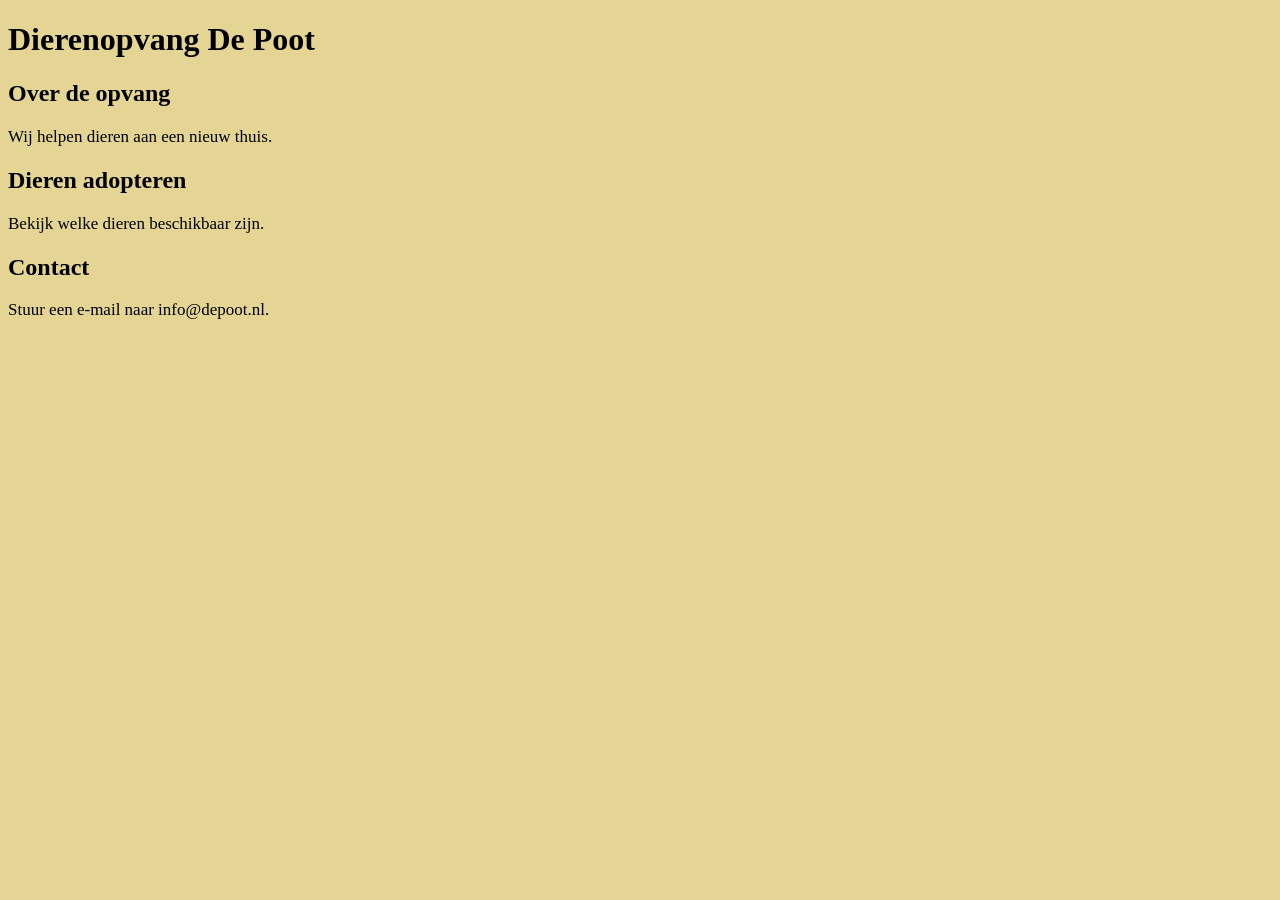
<file: Dierenopvang/index.html>
<!DOCTYPE html>
<html lang="nl">
<head>
    <meta charset="UTF-8">
    <meta name="viewport" content="width=device-width, initial-scale=1.0">
    <title>Dierenopvang De Poot</title>
    <link rel="stylesheet" href="style.css">
</head>
<body>
    <h1>Dierenopvang De Poot</h1>
    <h2>Over de opvang</h2>
    <p>Wij helpen dieren aan een nieuw thuis.</p>
    <h2>Dieren adopteren</h2>
    <p>Bekijk welke dieren beschikbaar zijn.</p>
    <h2>Contact</h2>
    <p>Stuur een e-mail naar info@depoot.nl.</p>
</body>
</html>
</file>
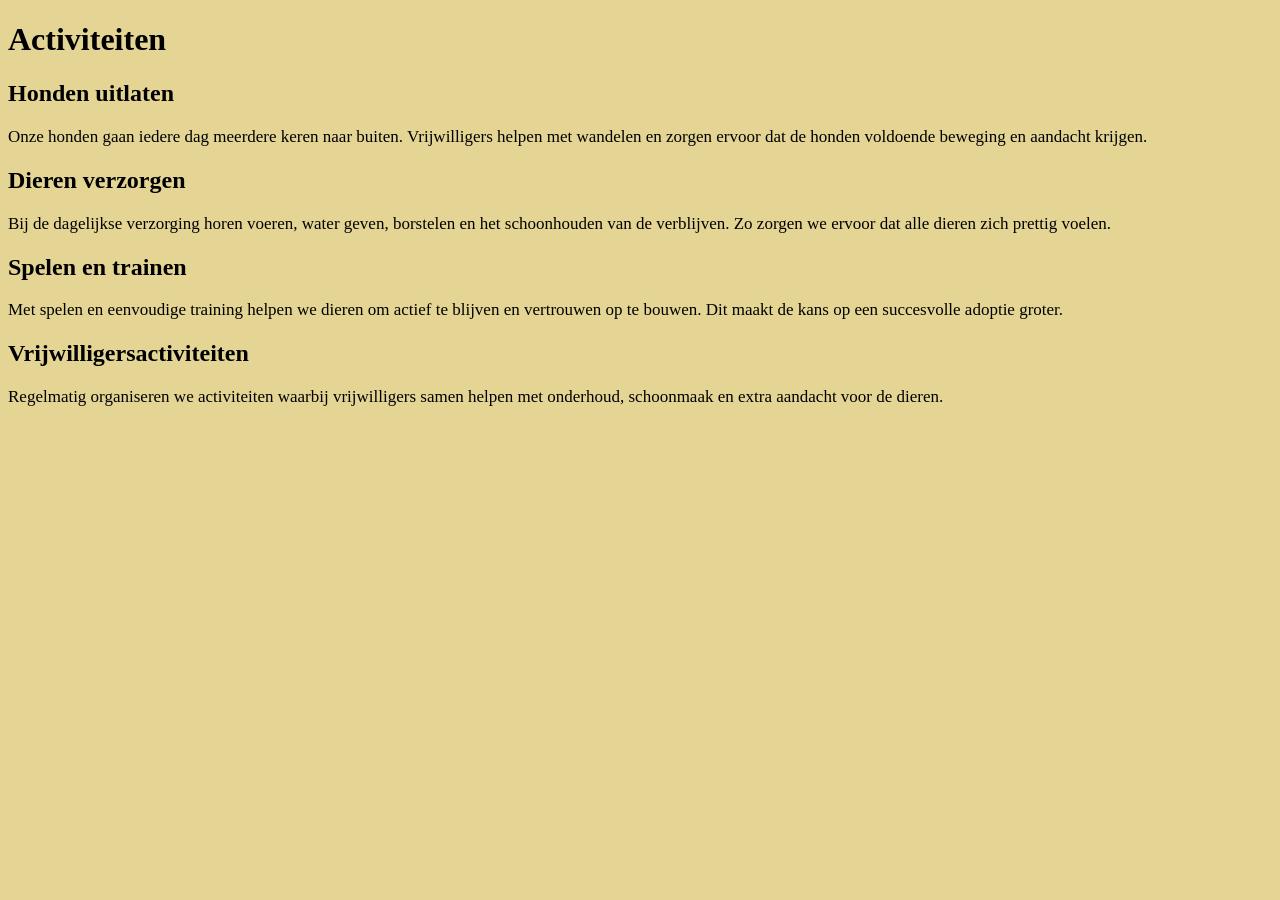
<file: Dierenopvang/activiteiten.html>
<!DOCTYPE html>
<html lang="nl">
<head>
    <meta charset="UTF-8">
    <meta name="viewport" content="width=device-width, initial-scale=1.0">
    <title>Activiteiten - Dierenopvang De Poot</title>
    <link rel="stylesheet" href="style.css">
</head>
<body>
    <h1>Activiteiten</h1>

    <h2>Honden uitlaten</h2>
    <p>Onze honden gaan iedere dag meerdere keren naar buiten. Vrijwilligers helpen met wandelen en zorgen ervoor dat de honden voldoende beweging en aandacht krijgen.</p>

    <h2>Dieren verzorgen</h2>
    <p>Bij de dagelijkse verzorging horen voeren, water geven, borstelen en het schoonhouden van de verblijven. Zo zorgen we ervoor dat alle dieren zich prettig voelen.</p>

    <h2>Spelen en trainen</h2>
    <p>Met spelen en eenvoudige training helpen we dieren om actief te blijven en vertrouwen op te bouwen. Dit maakt de kans op een succesvolle adoptie groter.</p>

    <h2>Vrijwilligersactiviteiten</h2>
    <p>Regelmatig organiseren we activiteiten waarbij vrijwilligers samen helpen met onderhoud, schoonmaak en extra aandacht voor de dieren.</p>
</body>
</html>
</file>
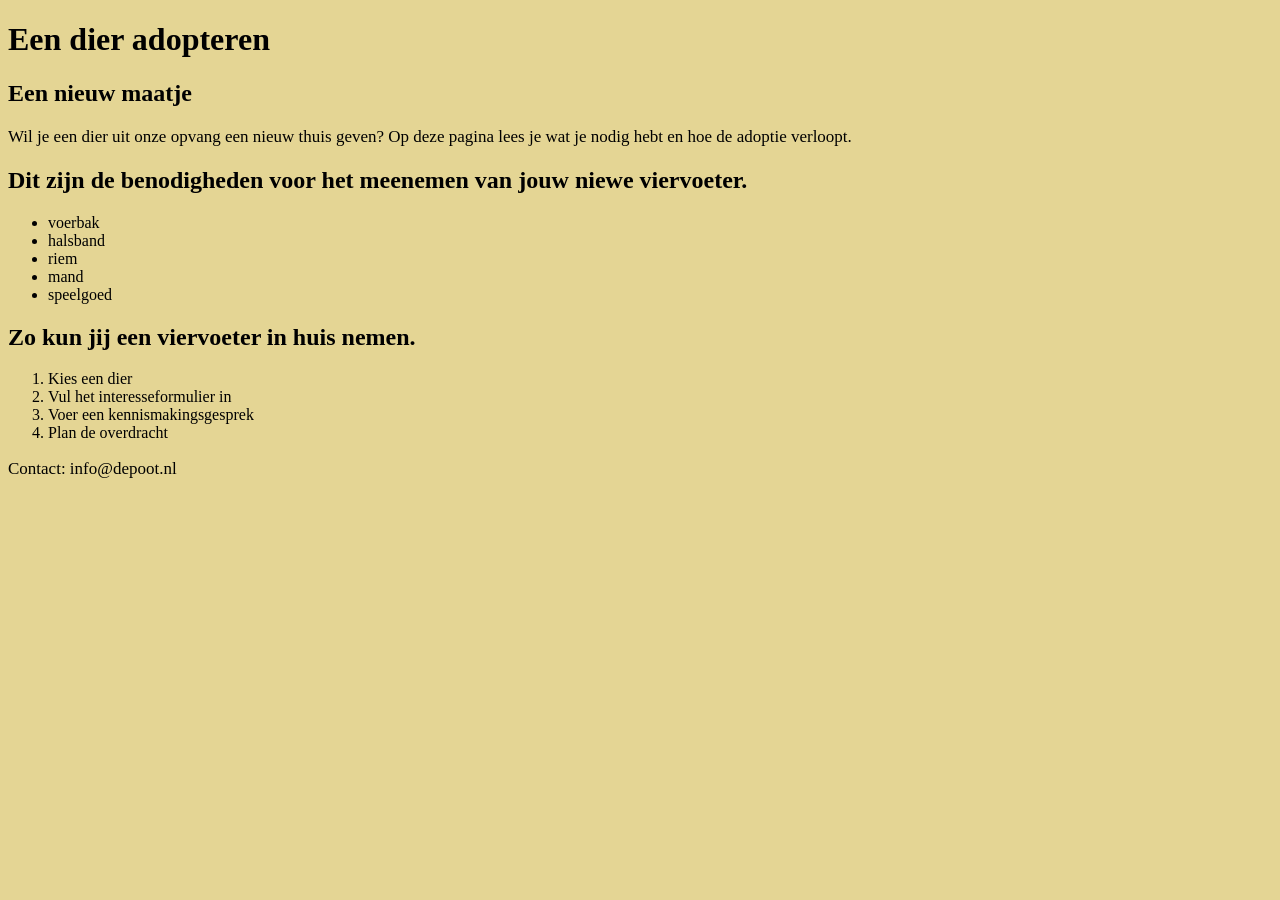
<file: Dierenopvang/adopteren.html>
<!DOCTYPE html>
<html lang="nl">
<head>
    <meta charset="UTF-8">
    <meta name="viewport" content="width=device-width, initial-scale=1.0">
    <title>Adopteren - Dierenopvang De Poot</title>
    <link rel="stylesheet" href="style.css">
</head>
<body>
    <header>
        <h1>Een dier adopteren</h1>
    </header>

    <main>
        <section>
            <h2>Een nieuw maatje</h2>
            <p>Wil je een dier uit onze opvang een nieuw thuis geven? Op deze pagina lees je wat je nodig hebt en hoe de adoptie verloopt.</p>
        </section>
    <h2>Dit zijn de benodigheden voor het meenemen van jouw niewe viervoeter.</h2>
    <ul>
        <li>voerbak</li>
        <li>halsband</li>
        <li>riem</li>
        <li>mand</li>
        <li>speelgoed</li>
    </ul>
    <h2>Zo kun jij een viervoeter in huis nemen.</h2>
    <ol>
        <li>Kies een dier</li>
        <li>Vul het interesseformulier in</li>
        <li>Voer een kennismakingsgesprek</li>
        <li>Plan de overdracht</li>
    </main>

    <footer>
        <p>Contact: info@depoot.nl</p>
    </footer>
</body>
</html>
</file>
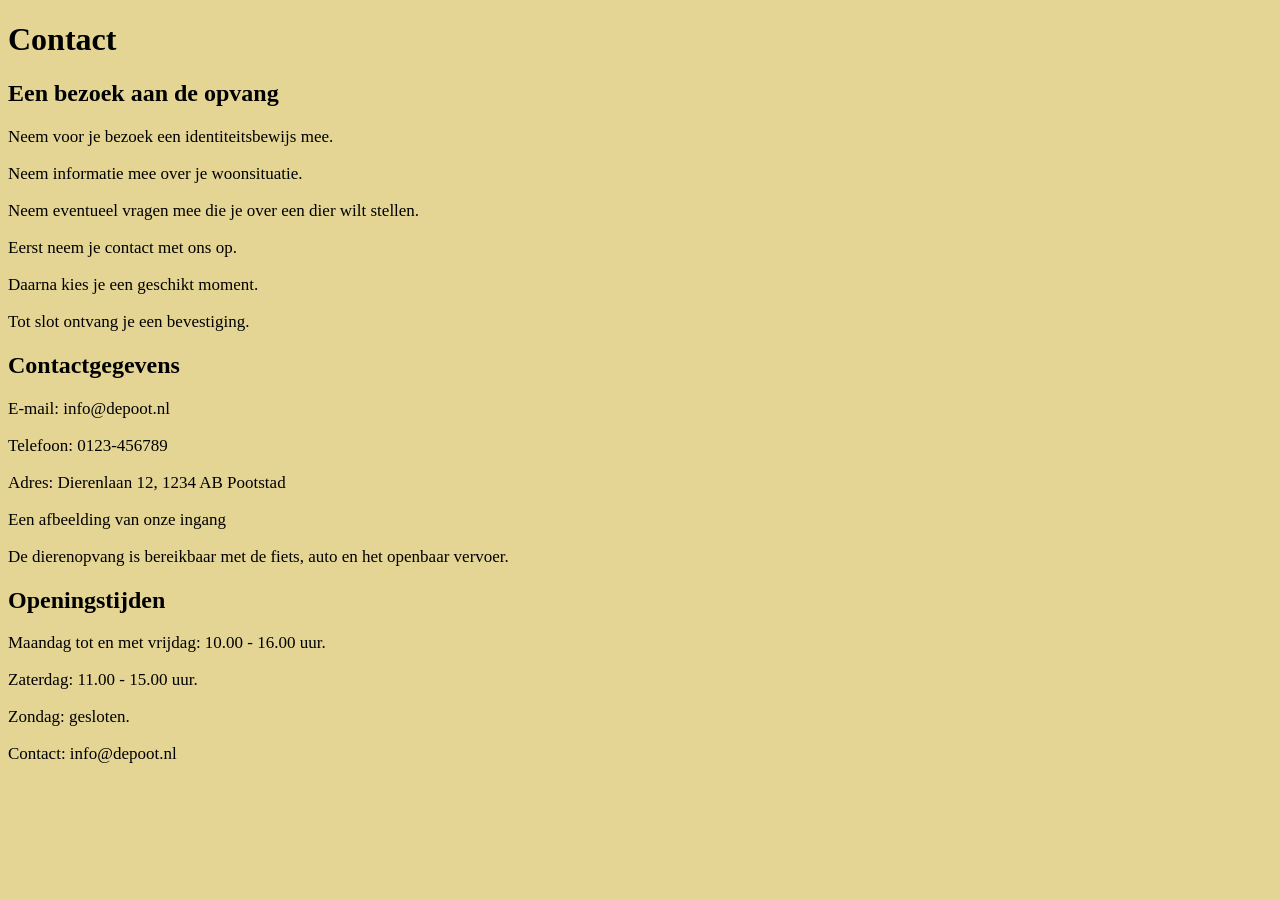
<file: Dierenopvang/contact.html>
<!DOCTYPE html>
<html lang="nl">
<head>
    <meta charset="UTF-8">
    <meta name="viewport" content="width=device-width, initial-scale=1.0">
    <title>Contact - Dierenopvang De Poot</title>
    <link rel="stylesheet" href="style.css">
</head>
<body>
    <header>
        <h1>Contact</h1>
    </header>

    <main>
        <section>
            <h2>Een bezoek aan de opvang</h2>

            <p>Neem voor je bezoek een identiteitsbewijs mee.</p>
            <p>Neem informatie mee over je woonsituatie.</p>
            <p>Neem eventueel vragen mee die je over een dier wilt stellen.</p>

            <p>Eerst neem je contact met ons op.</p>
            <p>Daarna kies je een geschikt moment.</p>
            <p>Tot slot ontvang je een bevestiging.</p>
        </section>

        <section>
            <h2>Contactgegevens</h2>

            <p>E-mail: info@depoot.nl</p>
            <p>Telefoon: 0123-456789</p>
            <p>Adres: Dierenlaan 12, 1234 AB Pootstad</p>

            <p>Een afbeelding van onze ingang</p>

            <p>De dierenopvang is bereikbaar met de fiets, auto en het openbaar vervoer.</p>
        </section>

        <section>
            <h2>Openingstijden</h2>

            <p>Maandag tot en met vrijdag: 10.00 - 16.00 uur.</p>
            <p>Zaterdag: 11.00 - 15.00 uur.</p>
            <p>Zondag: gesloten.</p>
        </section>
    </main>

    <footer>
        <p>Contact: info@depoot.nl</p>
    </footer>
</body>
</html>
</file>
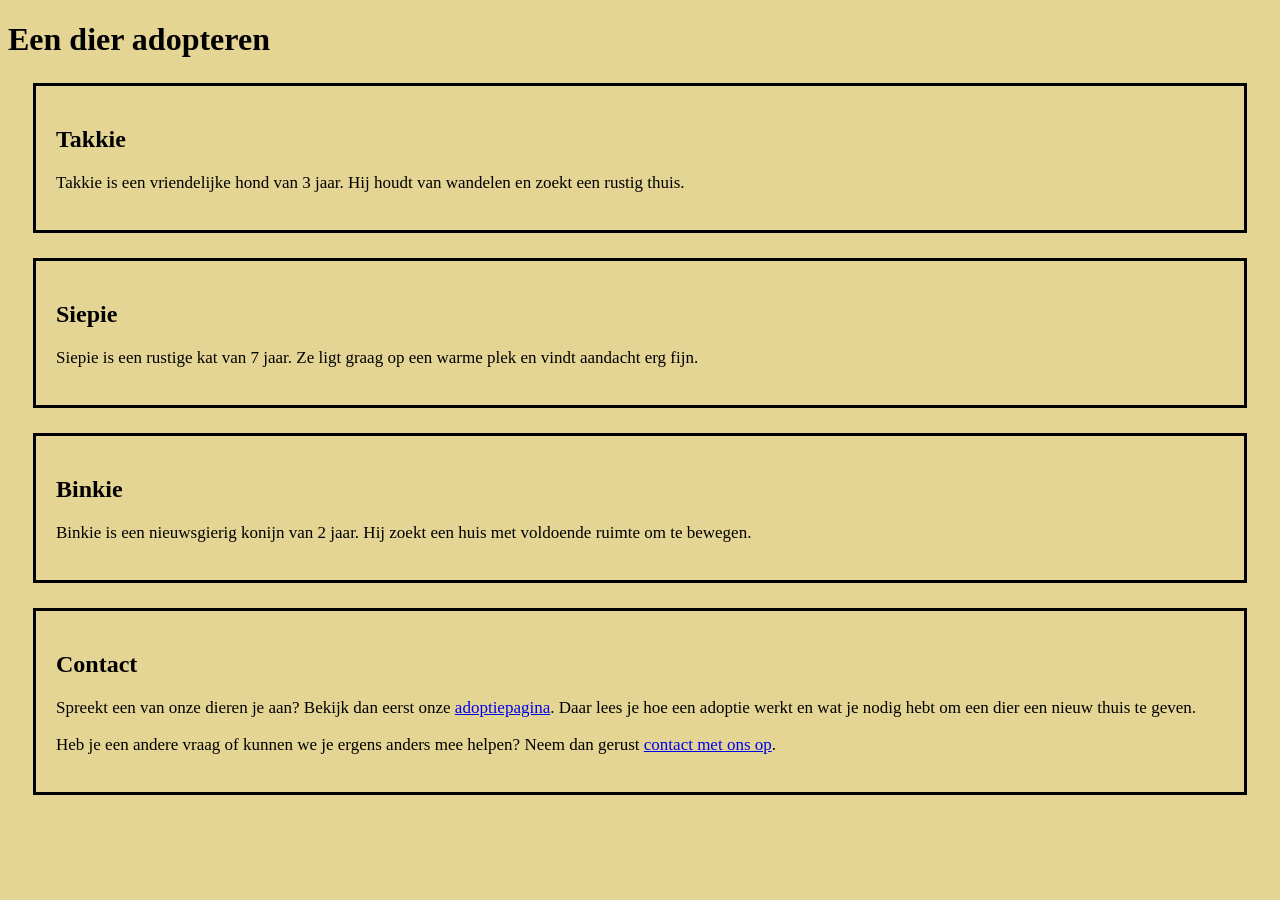
<file: Dierenopvang/dieren.html>
<!DOCTYPE html>
<html lang="nl">
<head>
    <meta charset="UTF-8">
    <meta name="viewport" content="width=device-width, initial-scale=1.0">
    <title>Adopteren - Dierenopvang De Poot</title>
    <link rel="stylesheet" href="style.css">
</head>
<body>
<header>
    <h1>Een dier adopteren</h1>
</header>
<main>
<article>
    <h2>Takkie</h2>
    <p>Takkie is een vriendelijke hond van 3 jaar. Hij houdt van wandelen en zoekt een rustig thuis.</p>
</article>
<article>
    <h2>Siepie</h2>
    <p>Siepie is een rustige kat van 7 jaar. Ze ligt graag op een warme plek en vindt aandacht erg fijn.</p>
</article>
<article>
    <h2>Binkie</h2>
    <p>Binkie is een nieuwsgierig konijn van 2 jaar. Hij zoekt een huis met voldoende ruimte om te bewegen.</p>
</article>
</main>
<footer>
<article>
    <h2>Contact</h2>
    <p> Spreekt een van onze dieren je aan? Bekijk dan eerst onze <a href="adoptie.html">adoptiepagina</a>. Daar lees je hoe een adoptie werkt en wat je nodig hebt om een dier een nieuw thuis te geven. </p>
    <p> Heb je een andere vraag of kunnen we je ergens anders mee helpen? Neem dan gerust <a href="contact.html">contact met ons op</a>.</p>
</article> 
</footer>
</body>
</html>
</file>
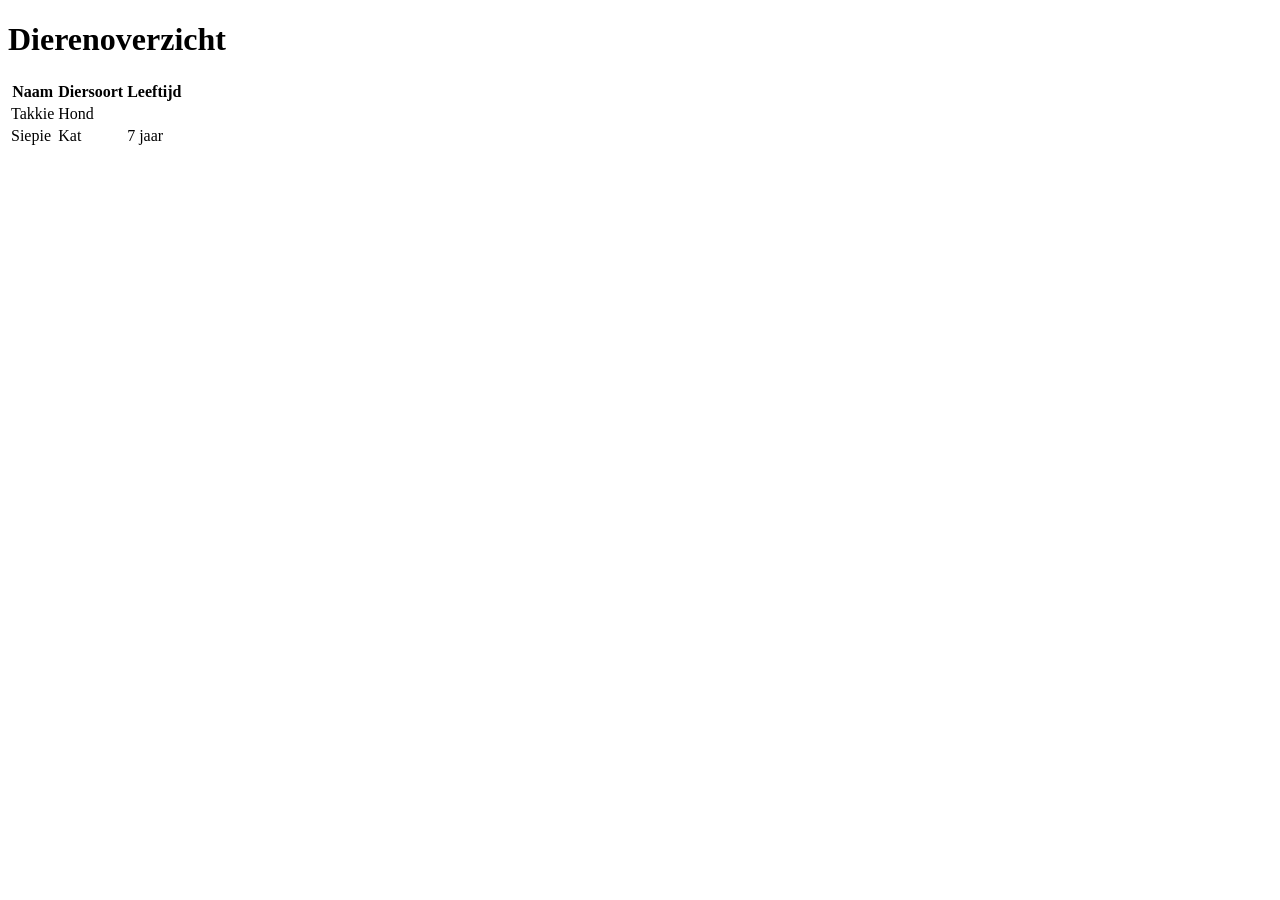
<file: Dierenopvang/dierenoverzicht.html>
<!DOCTYPE html>
<html lang="nl">
<head>
    <meta charset="UTF-8">
    <meta name="viewport" content="width=device-width, initial-scale=1.0">
    <title>Dierenoverzicht - Dierenopvang De Poot</title>
</head>
<body>
    <h1>Dierenoverzicht</h1>

    <table>
        <th>Naam</th>
        <th>Diersoort</th>
        <th>Leeftijd</th>

        <tr>
            <td>Takkie</td>
            <td>Hond</td>
        </tr>

        <td>Siepie</td>
        <td>Kat</td>
        <td>7 jaar</td>
    </table>
</body>
</html>
</file>
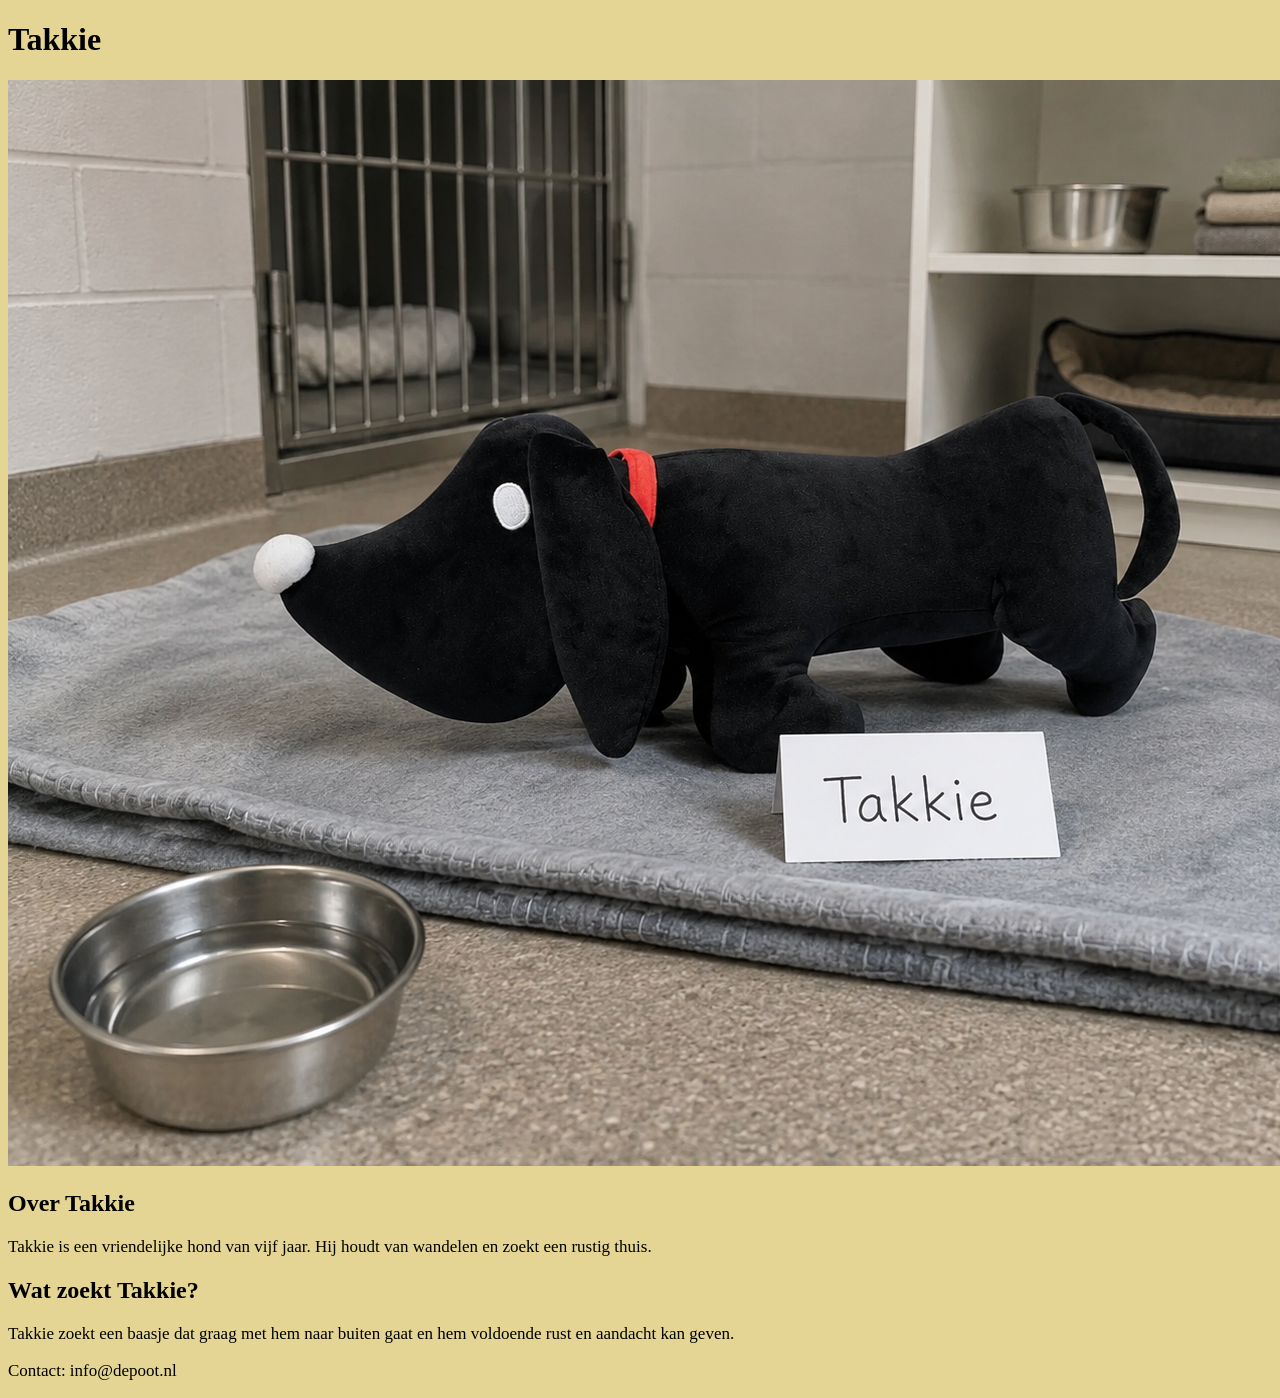
<file: Dierenopvang/takkie.html>
<!DOCTYPE html>
<html lang="nl">
<head>
    <meta charset="UTF-8">
    <meta name="viewport" content="width=device-width, initial-scale=1.0">
    <title>Takkie - Dierenopvang De Poot</title>
    <link rel="stylesheet" href="style.css">
</head>
<body>
    <header>
        <h1>Takkie</h1>
    </header>

    <main>
        <section>
            <img src="afbeeldingen/takkie.jpg" alt="Zwarte hond Takkie">

            <h2>Over Takkie</h2>
            <p>Takkie is een vriendelijke hond van vijf jaar. Hij houdt van wandelen en zoekt een rustig thuis.</p>

            <h2>Wat zoekt Takkie?</h2>
            <p>Takkie zoekt een baasje dat graag met hem naar buiten gaat en hem voldoende rust en aandacht kan geven.</p>
        </section>
    </main>

    <footer>
        <p>Contact: info@depoot.nl</p>
    </footer>
</body>
</html>
</file>
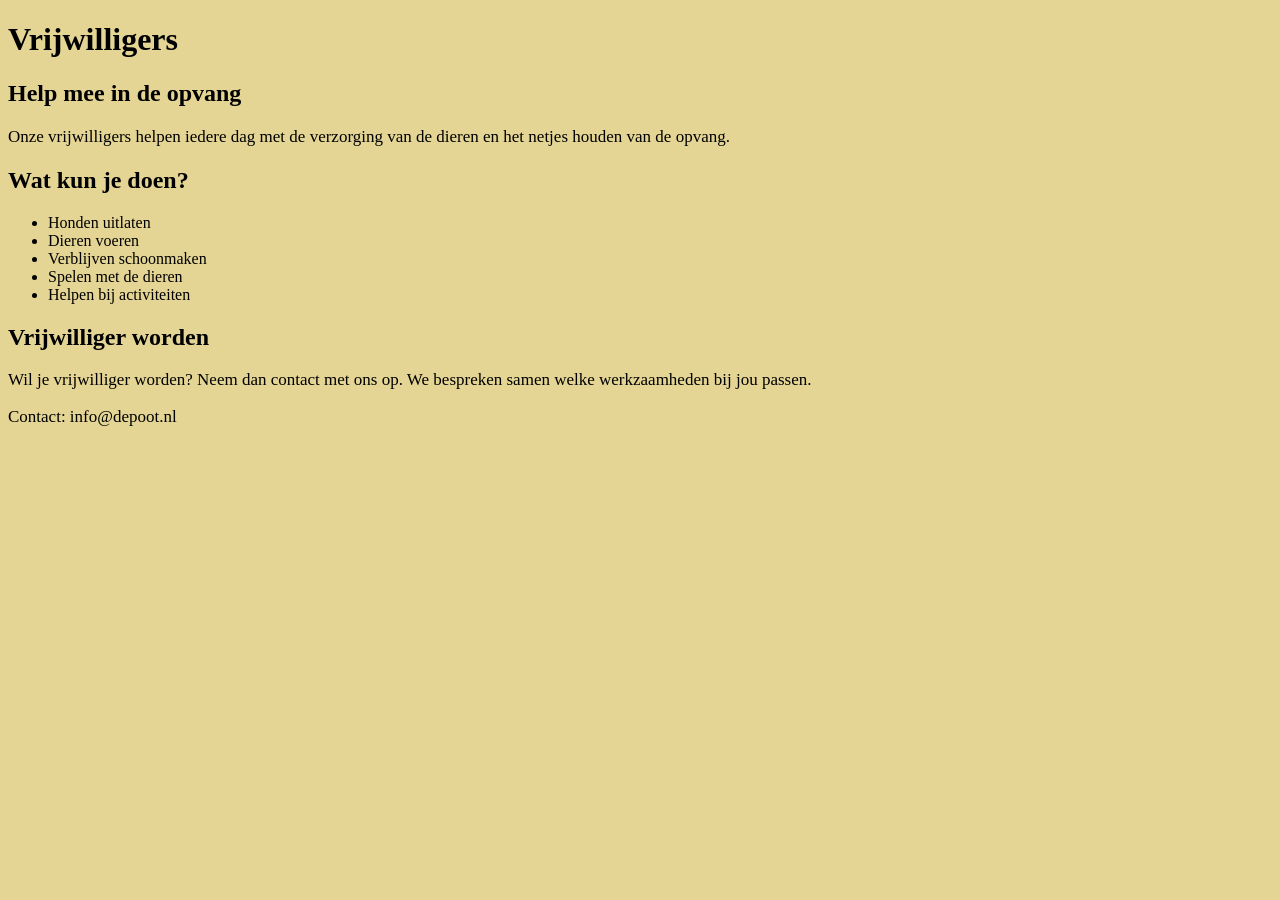
<file: Dierenopvang/vrijwilligers.html>
<!DOCTYPE html>
<html lang="nl">
<head>
    <meta charset="UTF-8">
    <meta name="viewport" content="width=device-width, initial-scale=1.0">
    <title>Vrijwilligers - Dierenopvang De Poot</title>
    <link rel="stylesheet" href="style.css">
</head>
<body>
    <header>
        <h1>Vrijwilligers</h1>
    </header>

    <main>
        <section>
            <h2>Help mee in de opvang</h2>
            <p>Onze vrijwilligers helpen iedere dag met de verzorging van de dieren en het netjes houden van de opvang.</p>
        </section>

        <section>
            <h2>Wat kun je doen?</h2>
            <ul>
                <li>Honden uitlaten</li>
                <li>Dieren voeren</li>
                <li>Verblijven schoonmaken</li>
                <li>Spelen met de dieren</li>
                <li>Helpen bij activiteiten</li>
            </ul>
        </section>

        <section>
            <h2>Vrijwilliger worden</h2>
            <p>Wil je vrijwilliger worden? Neem dan contact met ons op. We bespreken samen welke werkzaamheden bij jou passen.</p>
        </section>
    </main>

    <footer>
        <p>Contact: info@depoot.nl</p>
    </footer>
</body>
</html>
</file>
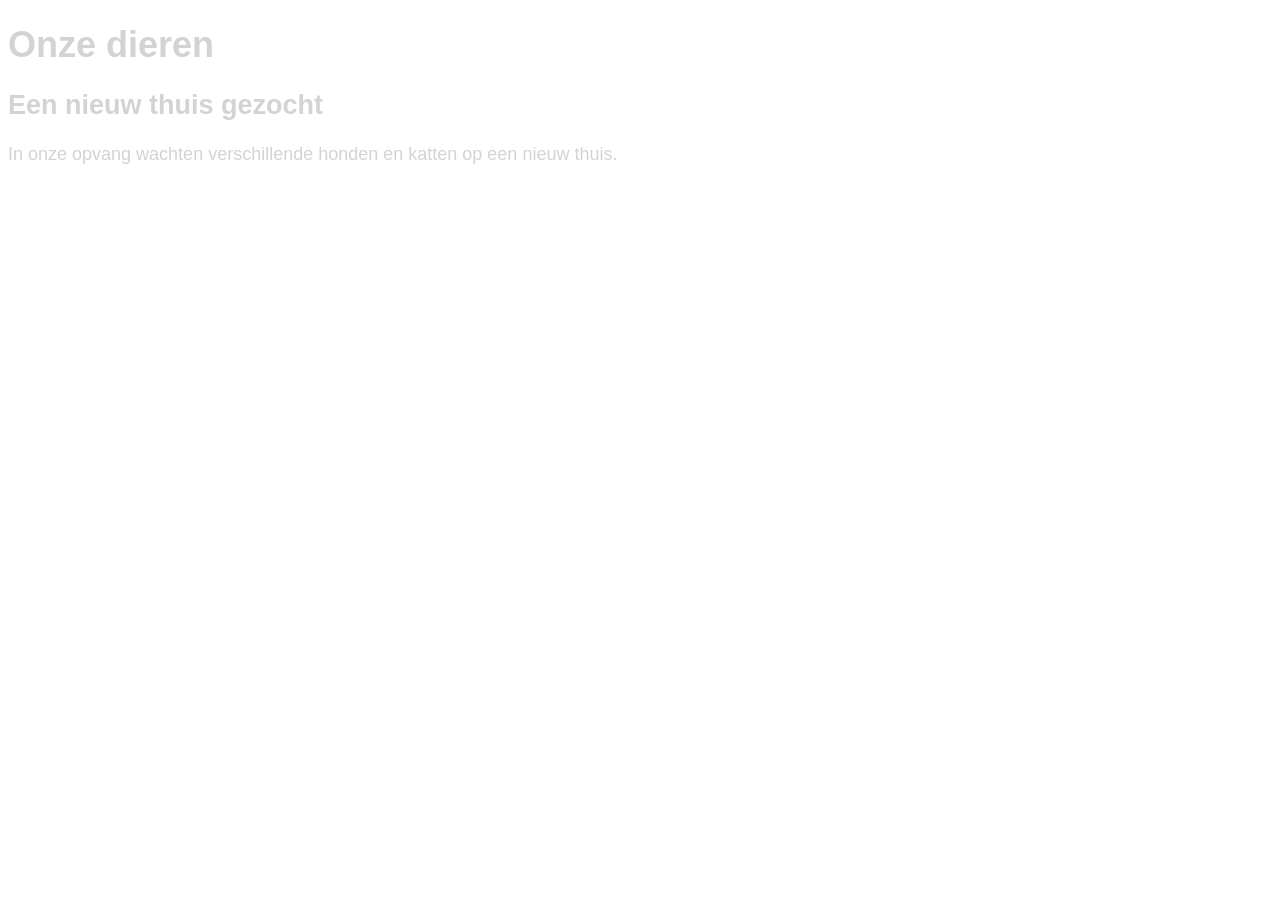
<file: Herstel-opdrachten/herstel-2-5.html>
<!DOCTYPE html>
<html lang="nl">
<head>
    <meta charset="UTF-8">
    <meta name="viewport" content="width=device-width, initial-scale=1.0">
    <title>Onze dieren - Dierenopvang De Poot</title>
    <link rel="stylesheet" href="herstel-2-5.css">
</head>
<body>
    <h1>Onze dieren</h1>
    <h2>Een nieuw thuis gezocht</h2>
    <p>In onze opvang wachten verschillende honden en katten op een nieuw thuis.</p>
</body>
</html>
</file>
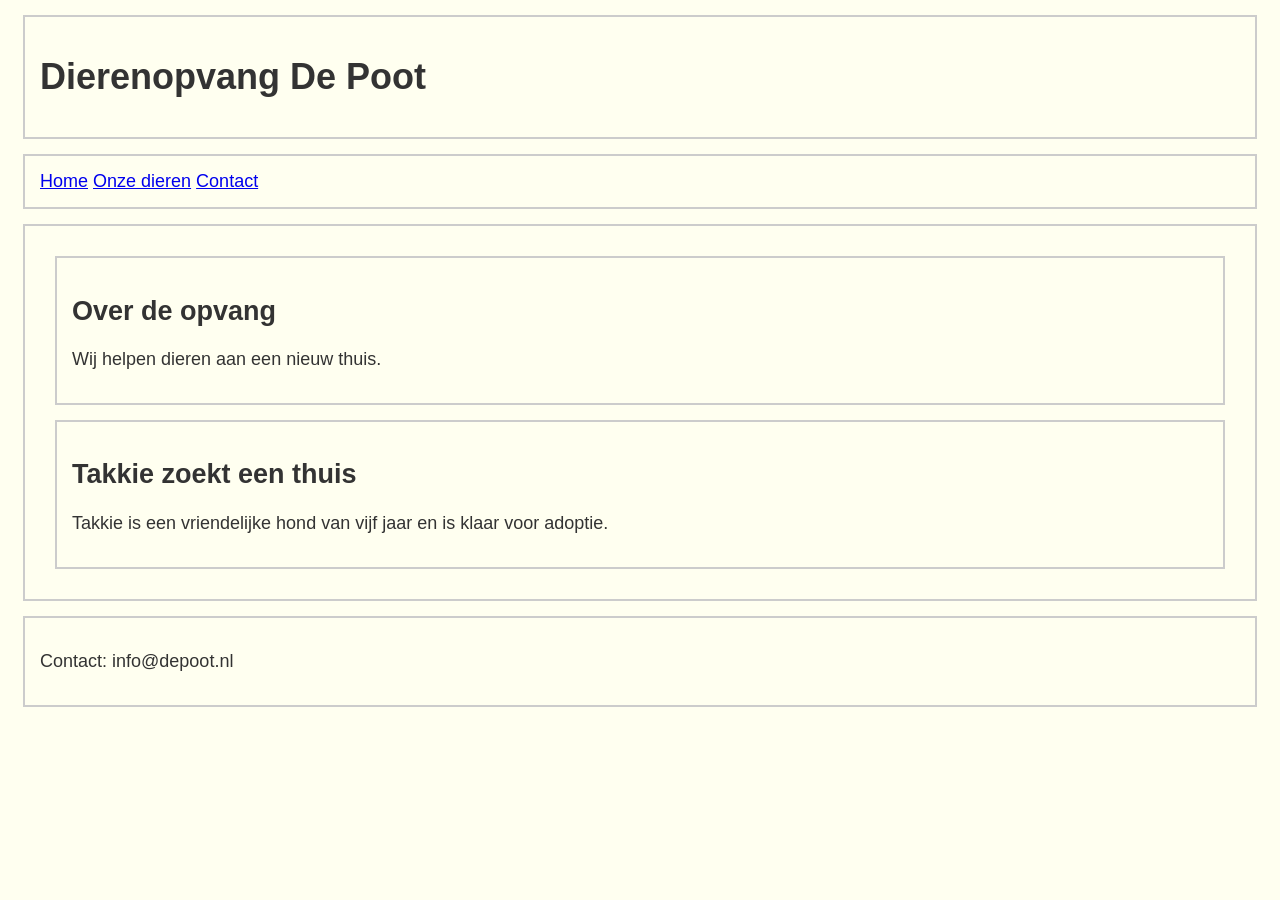
<file: Herstel-opdrachten/herstel-3-2.html>
<!DOCTYPE html>
<html lang="nl">
<head>
    <meta charset="UTF-8">
    <meta name="viewport" content="width=device-width, initial-scale=1.0">
    <link rel="stylesheet" href="herstel-3-2.css">
    <title>Dierenopvang De Poot</title>
</head>
<body>

    <div>
        <h1>Dierenopvang De Poot</h1>
    </div>

    <div>
        <a href="index.html">Home</a>
        <a href="dieren.html">Onze dieren</a>
        <a href="contact.html">Contact</a>
    </div>

    <div>
        <div>
            <h2>Over de opvang</h2>
            <p>Wij helpen dieren aan een nieuw thuis.</p>
        </div>

        <div>
            <h2>Takkie zoekt een thuis</h2>
            <p>Takkie is een vriendelijke hond van vijf jaar en is klaar voor adoptie.</p>
        </div>
    </div>

    <div>
        <p>Contact: info@depoot.nl</p>
    </div>

</body>
</html>
</file>
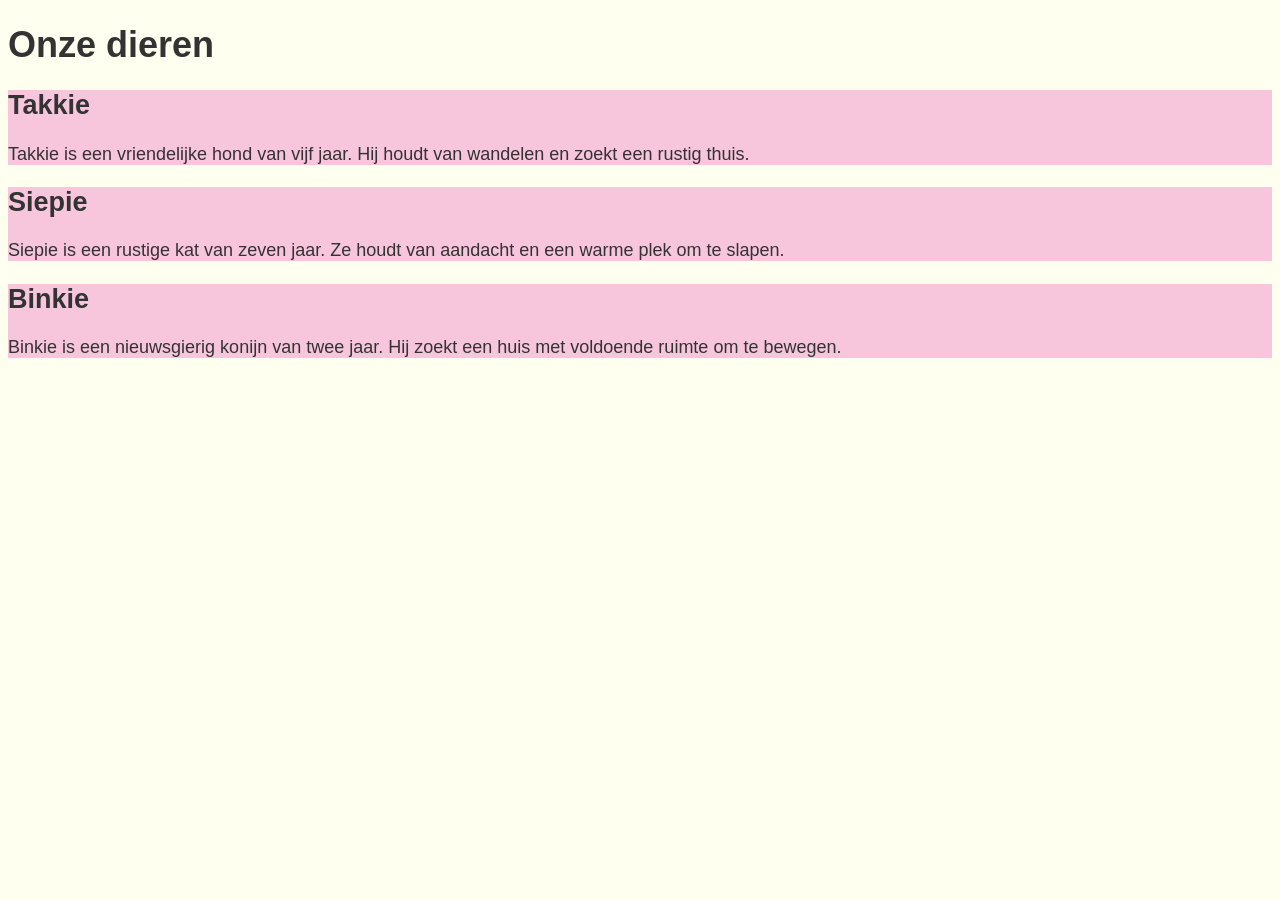
<file: Herstel-opdrachten/herstel-3-3.html>
<!DOCTYPE html>
<html lang="nl">
<head>
    <meta charset="UTF-8">
    <meta name="viewport" content="width=device-width, initial-scale=1.0">
    <title>Herstel boxmodel - Dierenopvang De Poot</title>
    <link rel="stylesheet" href="herstel-3-3.css">
</head>
<body>
    <h1>Onze dieren</h1>

    <section>
        <h2>Takkie</h2>
        <p>Takkie is een vriendelijke hond van vijf jaar. Hij houdt van wandelen en zoekt een rustig thuis.</p>
    </section>

    <section>
        <h2>Siepie</h2>
        <p>Siepie is een rustige kat van zeven jaar. Ze houdt van aandacht en een warme plek om te slapen.</p>
    </section>

    <section>
        <h2>Binkie</h2>
        <p>Binkie is een nieuwsgierig konijn van twee jaar. Hij zoekt een huis met voldoende ruimte om te bewegen.</p>
    </section>
</body>
</html>
</file>
<file: Dierenopvang/style.css>
body {
 background-color: rgb(228, 213, 148);
 color: rgb(0, 0, 0);
 font-family:'Times New Roman', Times, serif;
 font-size: 1.5;
}

h1 {
    color: rgb(0, 0, 0);
}

p {
    font-size: 17px;
}
article { 
    background-color: rgb(228, 213, 148);
    padding: 20px; 
    border: 3px solid #000000;
    margin: 25px; 
}
</file>
<file: Herstel-opdrachten/herstel-2-5.css>
body {
    background-color: white;
    color: lightgray;
    font-family: Arial, sans-serif;
    font-size: 18px;
}

h1 {
    color: lightgray;
}

h2 {
    color: lightgray;
}
</file>
<file: Herstel-opdrachten/herstel-3-2.css>
body {
    font-family: Arial, sans-serif;
    background-color: ivory;
    color: #333333;
    font-size: 18px;
}

div {
    padding: 15px;
    margin: 15px;
    border: 2px solid #cccccc;
}

header {
    background-color: #d9ead3;
    padding: 20px;
    margin: 15px;
    border: 2px solid #6aa84f;
}

nav {
    background-color: #d9eaf7;
    padding: 15px;
    margin: 15px;
    border: 2px solid #4a86e8;
}

main {
    background-color: #fff7e6;
    padding: 20px;
    margin: 15px;
    border: 2px solid #e69138;
}

section {
    background-color: #fce5cd;
    padding: 15px;
    margin: 15px;
    border: 2px solid #e69138;
}

article {
    background-color: #eadcf8;
    padding: 15px;
    margin: 15px;
    border: 2px solid #8e7cc3;
}

footer {
    background-color: #eeeeee;
    padding: 15px;
    margin: 15px;
    border: 2px solid #999999;
}
</file>
<file: Herstel-opdrachten/herstel-3-3.css>
body {
    font-family: Arial, sans-serif;
    background-color: ivory;
    color: #333333;
    font-size: 18px;
}

section {
    background-color: #f7c6dc;
    padding: 0px;
    margin: 0px;
    border: none;
}
</file>
